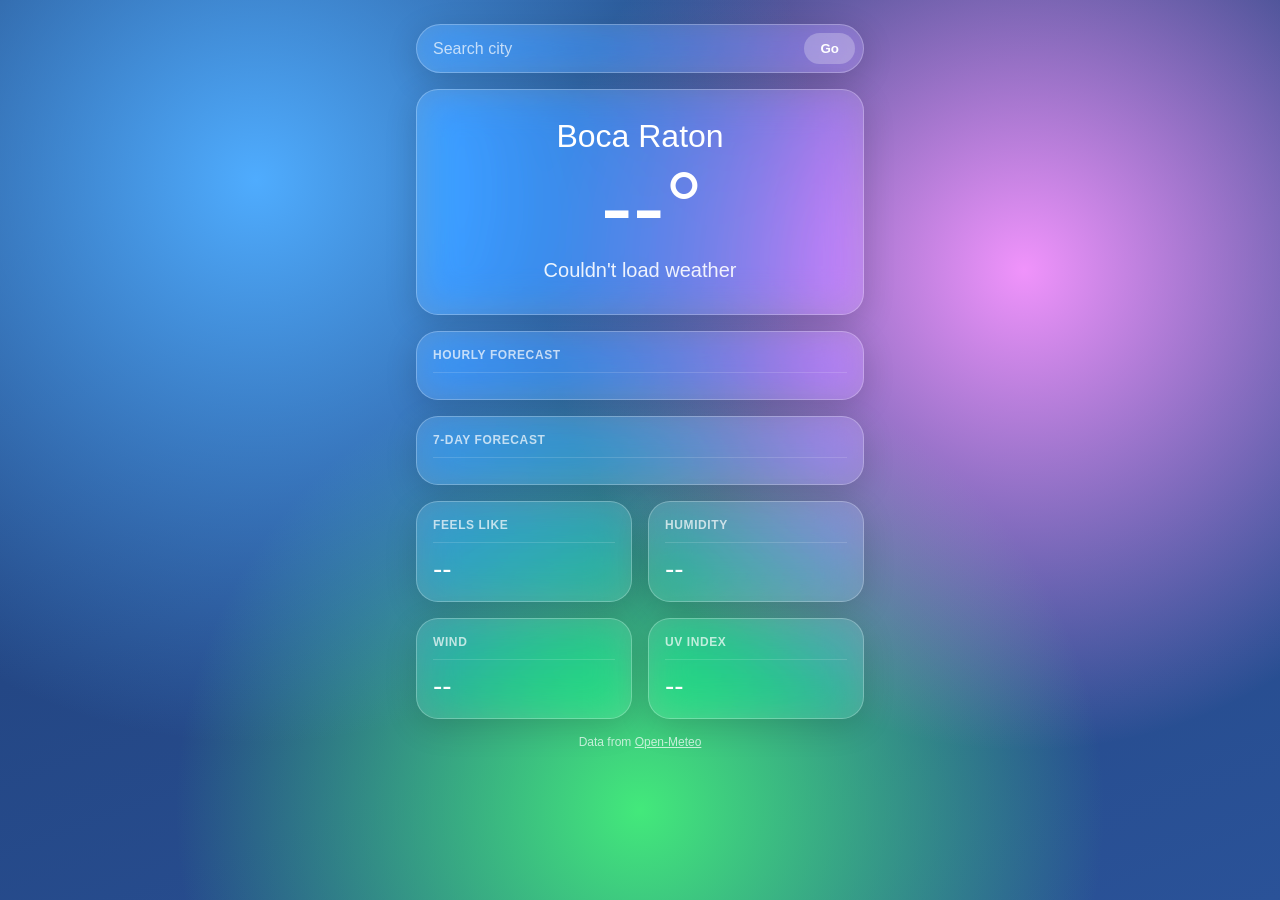
<file: index.html>
<!doctype html>
<html lang="en">
<head>
  <meta charset="utf-8">
  <meta name="viewport" content="width=device-width, initial-scale=1">
  <title>Weather</title>
  <link rel="stylesheet" href="style.css">
</head>
<body>
  <div class="bg"></div>

  <main class="app">
    <form id="search" class="glass search" autocomplete="off">
      <input id="query" type="text" placeholder="Search city" aria-label="Search city">
      <button type="submit" aria-label="Search">Go</button>
    </form>

    <section class="glass current">
      <h1 id="city">Boca Raton</h1>
      <div id="temp" class="temp">--°</div>
      <div id="condition" class="condition">Loading…</div>
      <div id="hilo" class="hilo"></div>
    </section>

    <section class="glass">
      <h2>Hourly Forecast</h2>
      <div id="hourly" class="hourly"></div>
    </section>

    <section class="glass">
      <h2>7-Day Forecast</h2>
      <ul id="daily" class="daily"></ul>
    </section>

    <section class="details">
      <div class="glass tile"><h2>Feels Like</h2><p id="feels">--</p></div>
      <div class="glass tile"><h2>Humidity</h2><p id="humidity">--</p></div>
      <div class="glass tile"><h2>Wind</h2><p id="wind">--</p></div>
      <div class="glass tile"><h2>UV Index</h2><p id="uv">--</p></div>
    </section>

    <p class="credit">Data from <a href="https://open-meteo.com/" target="_blank" rel="noopener">Open-Meteo</a></p>
  </main>

  <script src="app.js"></script>
</body>
</html>
</file>
<file: style.css>
* { box-sizing: border-box; margin: 0; padding: 0; }

body {
  font-family: -apple-system, BlinkMacSystemFont, "SF Pro Display", "Segoe UI", Roboto, sans-serif;
  color: #fff;
  min-height: 100vh;
  background: #1e3c72;
}

.bg {
  position: fixed;
  inset: 0;
  z-index: -1;
  background:
    radial-gradient(circle at 20% 20%, #4facfe 0%, transparent 45%),
    radial-gradient(circle at 80% 30%, #f093fb 0%, transparent 40%),
    radial-gradient(circle at 50% 90%, #43e97b 0%, transparent 45%),
    linear-gradient(160deg, #1e3c72, #2a5298);
}

.app {
  max-width: 480px;
  margin: 0 auto;
  padding: 24px 16px 40px;
  display: flex;
  flex-direction: column;
  gap: 16px;
}

.glass {
  background: rgba(255, 255, 255, 0.15);
  border: 1px solid rgba(255, 255, 255, 0.25);
  border-radius: 22px;
  backdrop-filter: blur(20px) saturate(160%);
  -webkit-backdrop-filter: blur(20px) saturate(160%);
  box-shadow: 0 8px 32px rgba(0, 0, 0, 0.15);
  padding: 16px;
}

h2 {
  font-size: 12px;
  font-weight: 600;
  text-transform: uppercase;
  letter-spacing: 0.05em;
  opacity: 0.7;
  padding-bottom: 10px;
  margin-bottom: 10px;
  border-bottom: 1px solid rgba(255, 255, 255, 0.2);
}

.search {
  display: flex;
  gap: 8px;
  padding: 8px 8px 8px 16px;
  border-radius: 999px;
}

.search input {
  flex: 1;
  background: none;
  border: none;
  outline: none;
  color: #fff;
  font-size: 16px;
}

.search input::placeholder { color: rgba(255, 255, 255, 0.7); }

.search button {
  border: none;
  border-radius: 999px;
  padding: 8px 16px;
  background: rgba(255, 255, 255, 0.25);
  color: #fff;
  font-weight: 600;
  cursor: pointer;
}

.current { text-align: center; padding: 28px 16px; }
.current h1 { font-size: 32px; font-weight: 400; }
.temp { font-size: 96px; font-weight: 200; line-height: 1; margin: 4px 0 4px 24px; }
.condition { font-size: 20px; opacity: 0.9; }
.hilo { font-size: 18px; margin-top: 4px; }

.hourly {
  display: flex;
  gap: 20px;
  overflow-x: auto;
  scrollbar-width: none;
}
.hourly::-webkit-scrollbar { display: none; }

.hour {
  flex: 0 0 auto;
  display: flex;
  flex-direction: column;
  align-items: center;
  gap: 8px;
  font-size: 15px;
}
.hour .icon { font-size: 24px; }

.daily { list-style: none; }
.daily li {
  display: grid;
  grid-template-columns: 56px 32px 1fr;
  align-items: center;
  gap: 8px;
  padding: 10px 0;
  font-size: 17px;
  border-bottom: 1px solid rgba(255, 255, 255, 0.15);
}
.daily li:last-child { border-bottom: none; }
.daily .icon { font-size: 22px; text-align: center; }
.daily .range { text-align: right; }
.daily .lo { opacity: 0.6; margin-right: 12px; }

.details {
  display: grid;
  grid-template-columns: 1fr 1fr;
  gap: 16px;
}
.tile p { font-size: 28px; font-weight: 400; }

.credit { text-align: center; font-size: 12px; opacity: 0.7; }
.credit a { color: #fff; }
</file>
